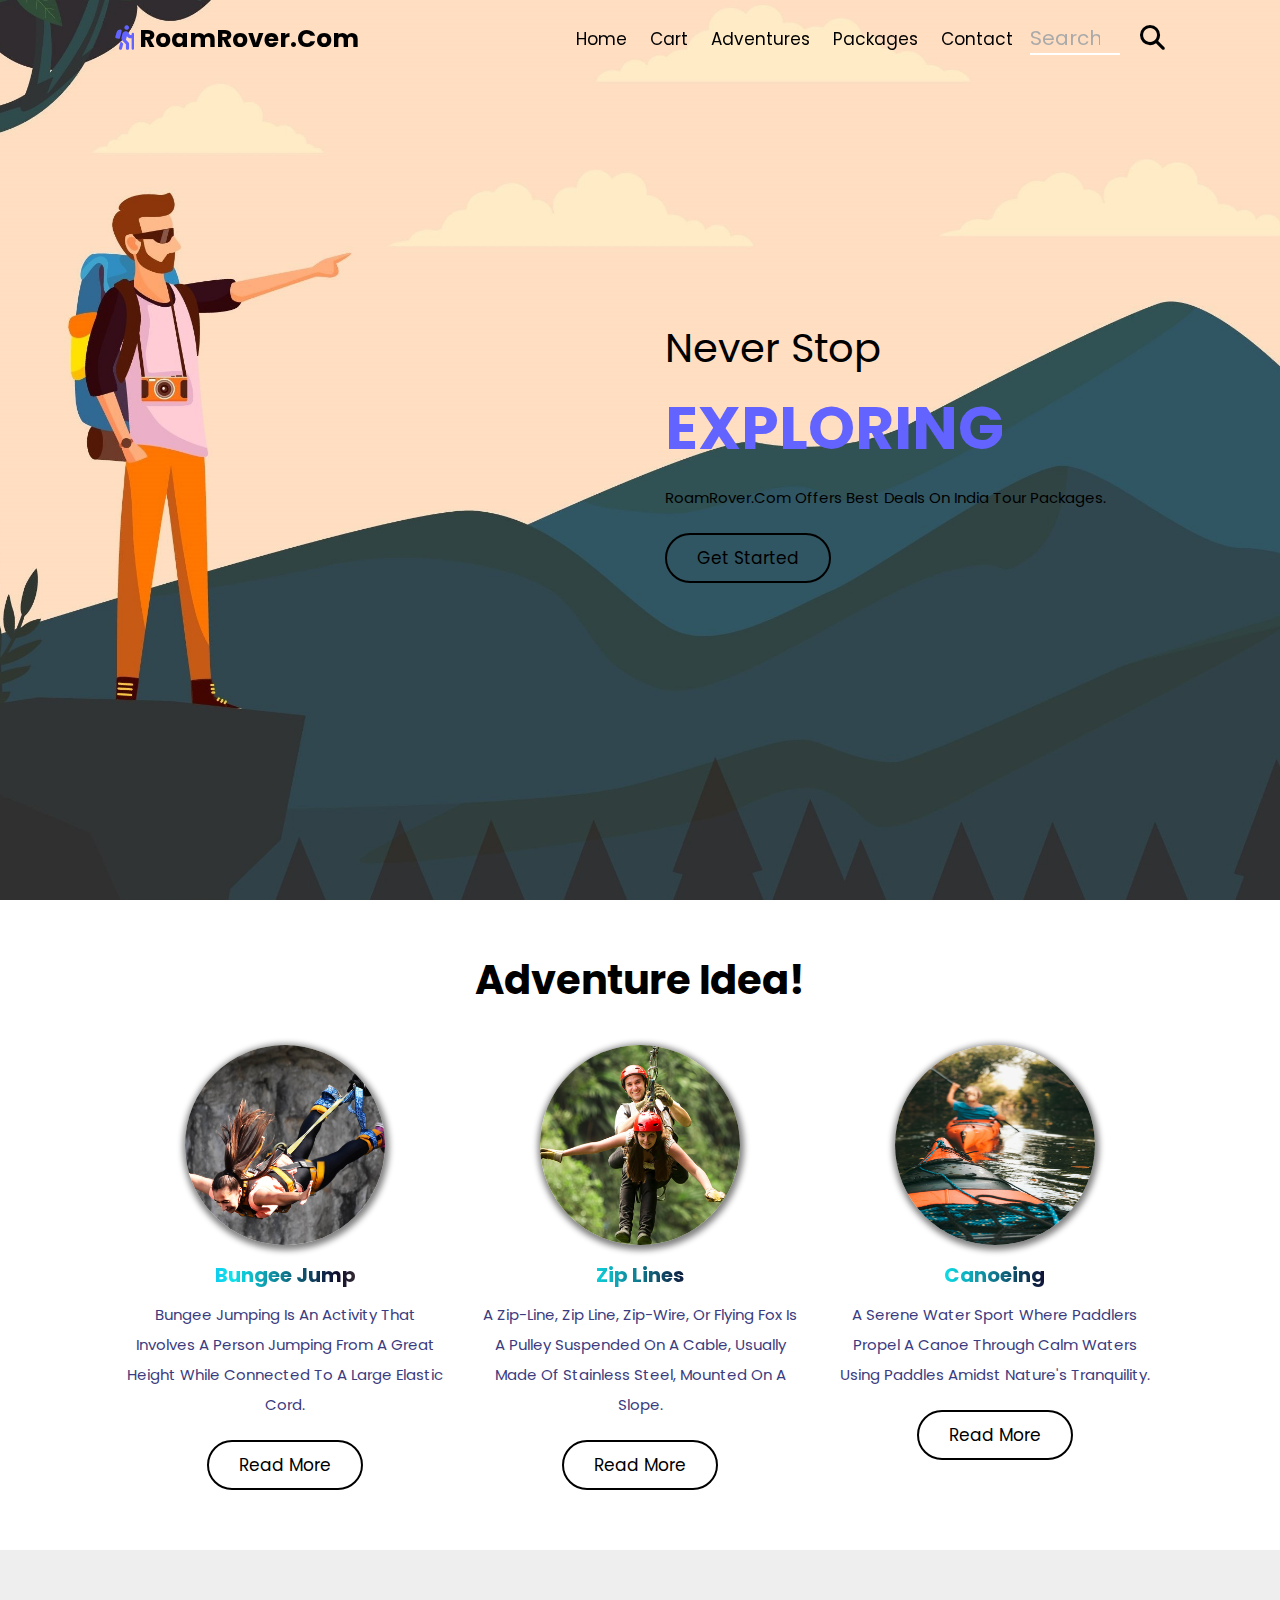
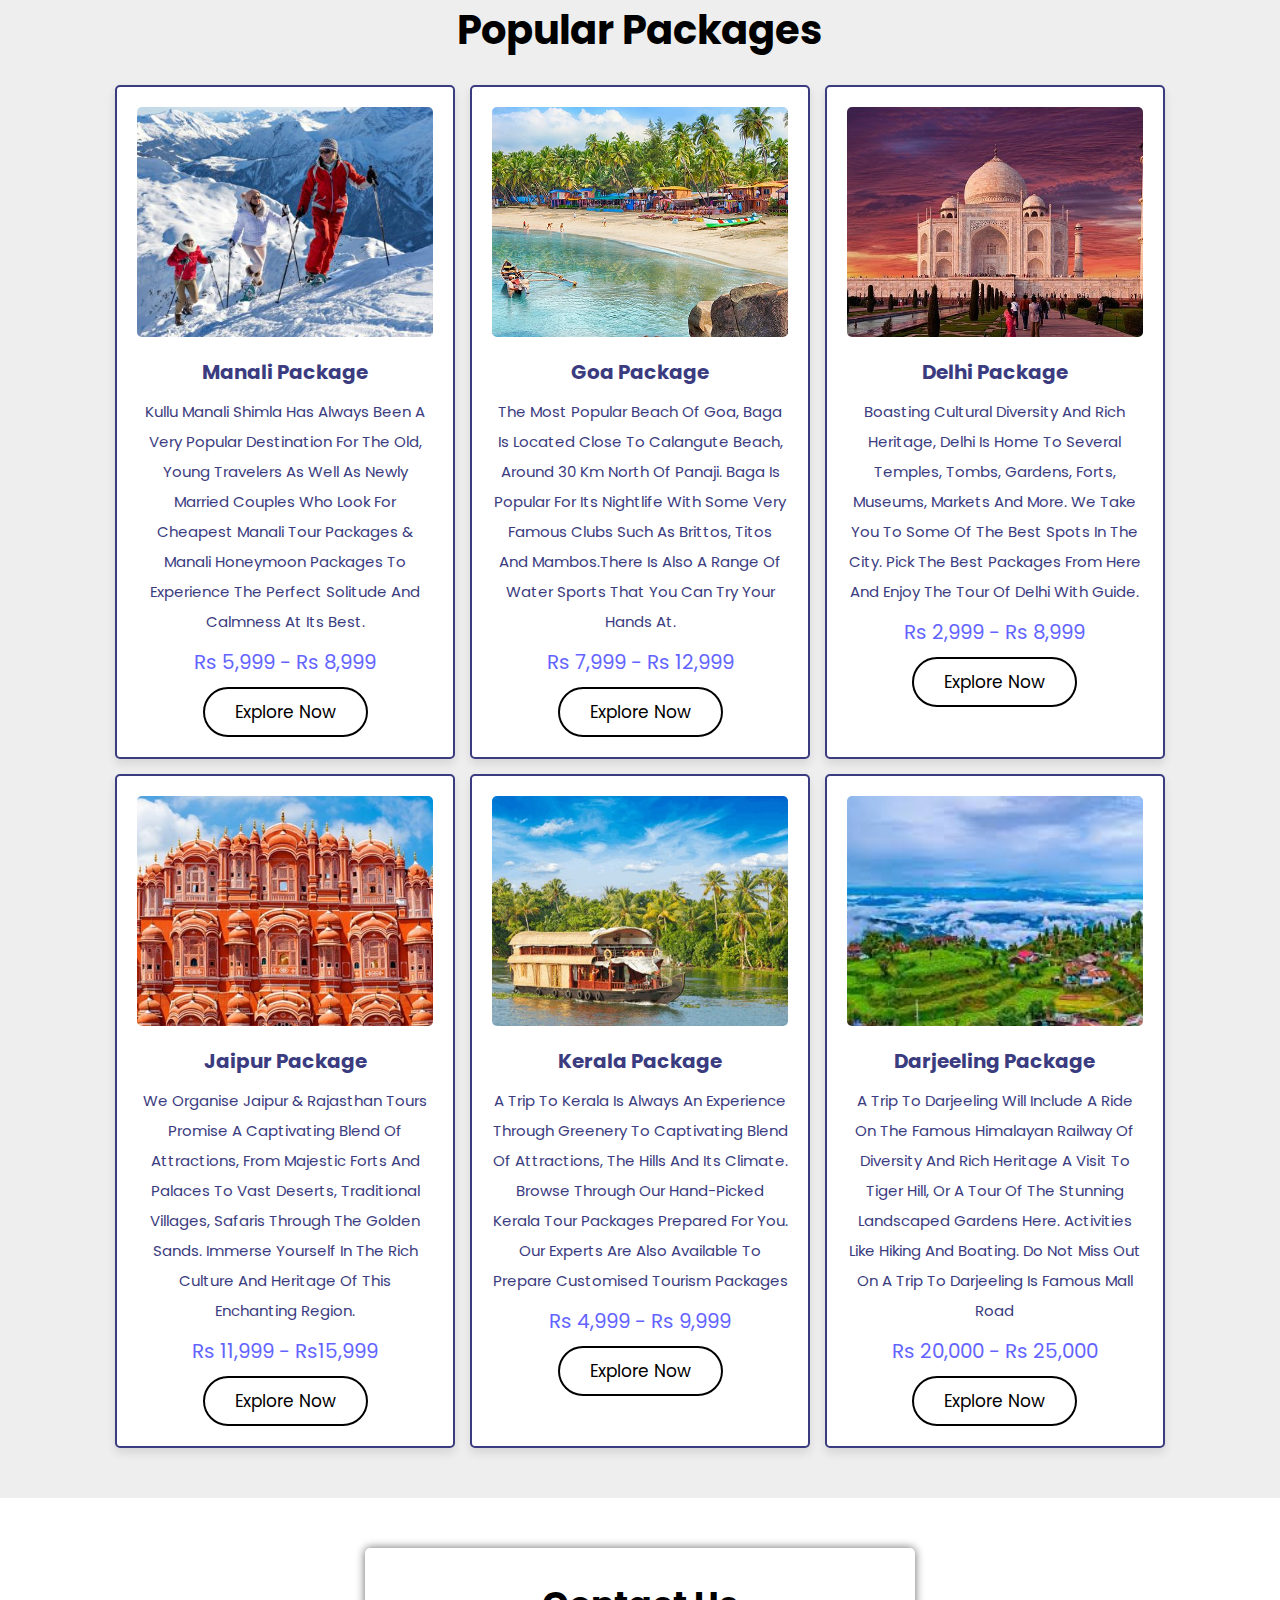
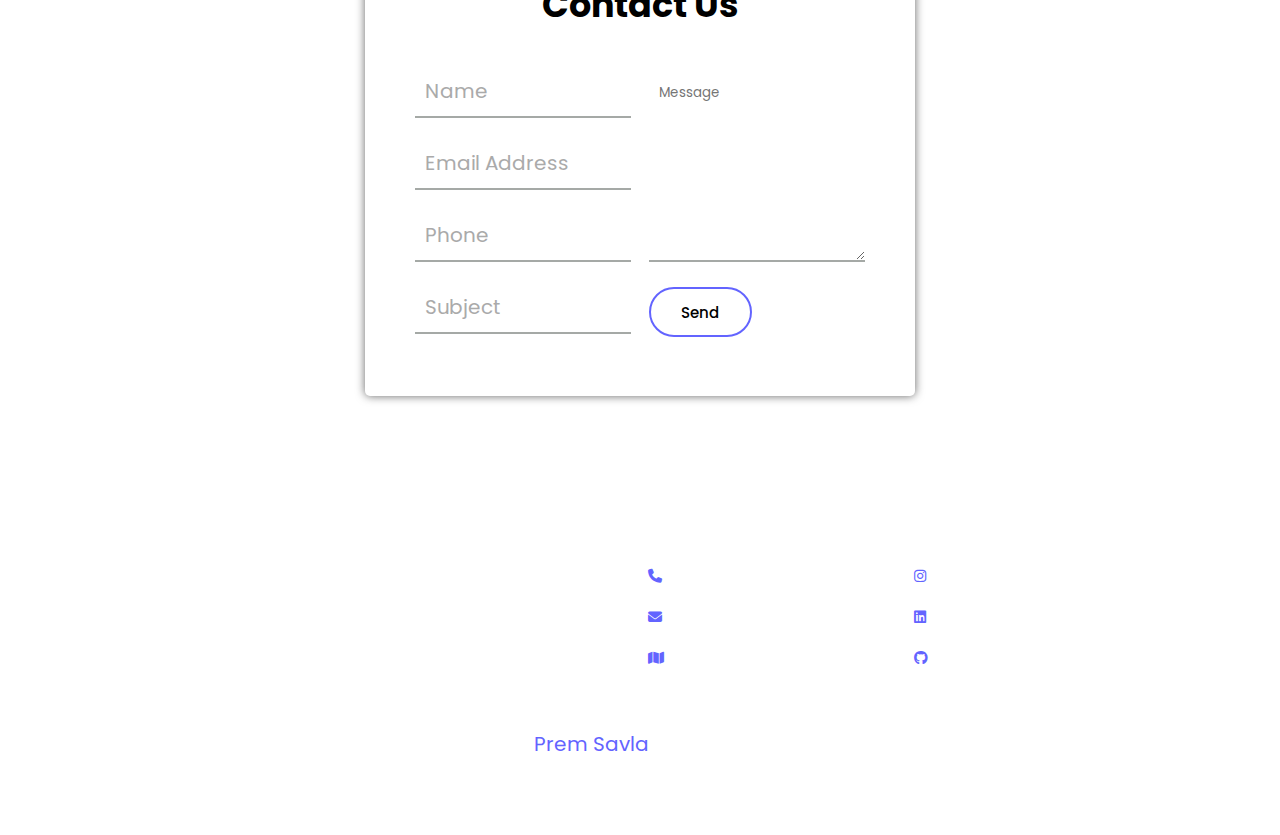
<file: index.html>
<!DOCTYPE html>
<html lang="en">
<head>
    <meta charset="UTF-8">
    <meta name="viewport" content="width=device-width, initial-scale=1.0">
    <title>Tour & Travel</title>
    <link rel="stylesheet" href="https://cdnjs.cloudflare.com/ajax/libs/font-awesome/6.1.1/css/all.min.css">
    <link rel="stylesheet" href="css/style.css">
    <!-- Iconscout Link  -->
    <link rel="stylesheet" href="https://unicons.iconscout.com/release/v2.1.6/css/unicons.css">

</head>
<body>
    <header class="header">
        <a href="#" class="logo"><i class="fas fa-hiking"></i> RoamRover.com</a>
        <nav class="navbar">
            <div id="nav-close" class="fas fa-times"></div>
            <a href="#home">home</a>
            <a href="./cart/cart.html">Cart</a>
            <a href="#category">Adventures</a>
            <a href="#packages">packages</a>
            <a href="#contact">contact</a>
        </nav>
        <form class="search"> 
            <input type="text" id="query" name="q" placeholder="Search">
          </form>
        <div class="icons">
            <div id="menu-btn" class="fas fa-bars"></div> 
            <div id="search-btn" class="fas fa-search"></div>
            
        </div>
    </header>

    <div class="search-form">
        <div id="close-search" class="fas fa-times"></div>
        <form action="">
        <input type="search" name="" placeholder="search here..." id="search-box">
        <label for="search-box" class="fas fa-search"></label>
        </form>
    </div>

    <section class="home" id="home">
   
        <div class="wrapper">
           
                <div class="box" style="background: url(images/home1.jpg) no-repeat;">
                <div class="content">
                    <span>never stop</span>
                    <h3 class="glow">exploring</h3>
                    <p>RoamRover.com offers best deals on India tour packages.</p>
                    <a href="#category" class="btn">get started</a>
                </div>
                </div>  
        </div>
    </section>

    <!-- Adventure section -->

    <section class="category" id="category">

        <h1 class="heading">Adventure Idea!</h1>
    
        <div class="box-container">
    
            <div class="box">
                <img src="images/category-1.jpg" alt="BungeeJumpingImg">
                <h3>bungee jump</h3>
                <p>Bungee jumping is an activity that involves a person jumping from a great height while connected to a large elastic cord.</p>
                <a href="https://en.wikipedia.org/wiki/Bungee_jumping" class="btn">read more</a>
            </div>
    
            <div class="box">
                <img src="images/category-2.jpg" alt="ZipLinesImg">
                <h3>zip lines</h3>
                <p>A zip-line, zip line, zip-wire, or flying fox is a pulley suspended on a cable, usually made of stainless steel, mounted on a slope.</p>
                <a href="https://en.wikipedia.org/wiki/Zip_line" class="btn">read more</a>
            </div>
    
            <div class="box">
                <img src="images/category-3.jpg" alt="canoeingImg">
                <h3>Canoeing</h3>
                <p>A serene water sport where paddlers propel a canoe through calm waters using paddles amidst nature's tranquility.</p>
                <a href="https://en.wikipedia.org/wiki/Canoeing" class="btn">read more</a>
            </div>
    
        </div>
    
    </section>
    <section class="packages" id="packages">

        <h1 class="heading">popular packages</h1>
    
        <div class="box-container">
    
            <div class="box">
                <div class="image">
                    <img src="images/img-1.jpg" alt="">
                </div>
                <div class="content">
                    <h3>Manali Package</h3>
                    <p>Kullu Manali Shimla has always been a very popular destination for the old, young travelers as well as newly married couples who look for cheapest Manali tour packages &amp; Manali Honeymoon Packages to experience the perfect solitude and calmness at its best.</p>
                    <div class="price">Rs 5,999 - Rs 8,999</div>
                    <a href="#contact" class="btn">explore now</a>
                </div>
            </div>
    
            <div class="box">
                <div class="image">
                    <img src="images/img-2.jpg" alt="">
                </div>
                <div class="content">
                    <h3>Goa Package</h3>
                    <p>The most popular beach of Goa, Baga is located close to Calangute beach, around 30 Km North of Panaji. Baga is popular for its nightlife with some very famous clubs such as Brittos, Titos and Mambos.There is also a range of water sports that you can try your hands at.</p>
                    <div class="price">Rs 7,999 - Rs 12,999</div>
                    <a href="#contact" class="btn">explore now</a>
                </div>
            </div>
    
            <div class="box">
                <div class="image">
                    <img src="images/img-3.jpg" alt="">
                </div>
                <div class="content">
                    <h3>Delhi Package</h3>
                    <p>Boasting cultural diversity and rich heritage, Delhi is home to several temples, tombs, gardens, forts, museums, markets and more. We take you to some of the best spots in the city. Pick the best packages from here and enjoy the tour of Delhi with guide.</p>
                    <div class="price">Rs 2,999 - Rs 8,999</div>
                    <a href="#contact" class="btn">explore now</a>
                </div>
            </div>
    
            <div class="box">
                <div class="image">
                    <img src="images/img-4.jpg" alt="">
                </div>
                <div class="content">
                    <h3>Jaipur Package</h3>

                    <p>We organise Jaipur &amp; Rajasthan tours promise a captivating blend of attractions, from majestic forts and palaces to vast deserts, traditional villages, safaris through the golden sands. Immerse yourself in the rich culture and heritage of this enchanting region. </p>
                    <div class="price">Rs 11,999 - Rs15,999</div>

                   

                    <a href="#contact" class="btn">explore now</a>
                </div>
            </div>
    
            <div class="box">
                <div class="image">
                    <img src="images/img-5.jpg" alt="">
                </div>
                <div class="content">
                    <h3>Kerala Package</h3>
                    <p>A trip to Kerala is always an experience through greenery to captivating blend of attractions, the hills and its climate. Browse through our hand-picked Kerala tour packages prepared for you. Our experts are also available to prepare customised tourism packages</p>
                    <div class="price">Rs 4,999 - Rs 9,999</div>
                    <a href="#contact" class="btn">explore now</a>
                </div>
            </div>
    
            <div class="box">
                <div class="image">
                    <img src="images/img-6.jpg" alt="">
                </div>
                <div class="content">
                    <h3>Darjeeling Package</h3>
                    <p>A trip to Darjeeling will include a ride on the famous Himalayan Railway of diversity and rich heritage a visit to Tiger Hill, or a tour of the stunning landscaped gardens here. Activities like hiking and boating. Do not miss out on a trip to Darjeeling Is famous Mall Road</p>
                    <div class="price">Rs 20,000 - Rs 25,000</div>
                    <a href="#contact" class="btn">explore now</a>
                </div>
            </div>
    
        </div>
    
    </section>
    <section class="contact" id="contact">
    
    <div class="wrapper1">
        <div class="title1">
          <h1>Contact us</h1>
        </div>
        <div class="contact-form">
            <form method = "post" action = "contact_us.php">
          <div class="input-fields">
            
            <input type="text" class="input"  placeholder="Name" name="name">
            <input type="email" class="input"  placeholder="Email Address" name="email" pattern=".+@gmail\.com">
            <input type="phone" class="input"  placeholder="Phone" name="phone">
            <input type="text" class="input"  placeholder="Subject" name="subject">
          </div>
          <div class="msg">
            <textarea placeholder="Message" name="message"></textarea> <br>
            <div class="btn1"><button type="submit">send <i class="uil uil-message"></i></div>
          </div>
          </form>
        </div>
        </div> 
    
    </section>
    <section class="footer">

        <div class="box-container">
    
            <div class="box">
                <h3>Quick links</h3>
                <a href="#home">home</a>    
                <a href="#packages">packages</a>
                <a href="#query">query</a>
            </div>
    
            <div class="box">
                <h3>extra links</h3>
                <a href="#contact">ask questions</a>
                <a href="#">terms of use</a>
                <a href="#">privacy policy</a>
            </div>
    
            <div class="box">
                <h3>contact info</h3>
                <a href="tel:+9930235757"> <i class="fas fa-phone"></i> +91 9930235757 </a>
                <a href="mailto: premsavla@gmail.com"> <i class="fas fa-envelope"></i> premsavla@gmail.com </a>
                <a href="#"> <i class="fas fa-map"></i> Mumbai, india - 421201 </a>
            </div>
    
            <div class="box">
                <h3>follow us</h3>
                <a href="https://www.instagram.com/prem.savla"> <i class="fab fa-instagram"></i> instagram </a>
                <a href="https://www.linkedin.com/in/premsavla"> <i class="fab fa-linkedin"></i> linkedin </a>
                <a href="https://github.com/prem-savla"> <i class="fab fa-github"></i> github </a>
            </div>
        </div>
        <div class="credit">created by <span><a class="portfolio"href="./Portfolio/index.html">prem savla</a></span> || all rights reserved!<br><p style="font-size:x-small;">Click on me for my Portfolio!</p></div>
    </section>
    <span style="text-align: center;"></span>
    <!-- footer section ends -->
    <script src="js/script.js"></script>
</body>
</html>
</file>
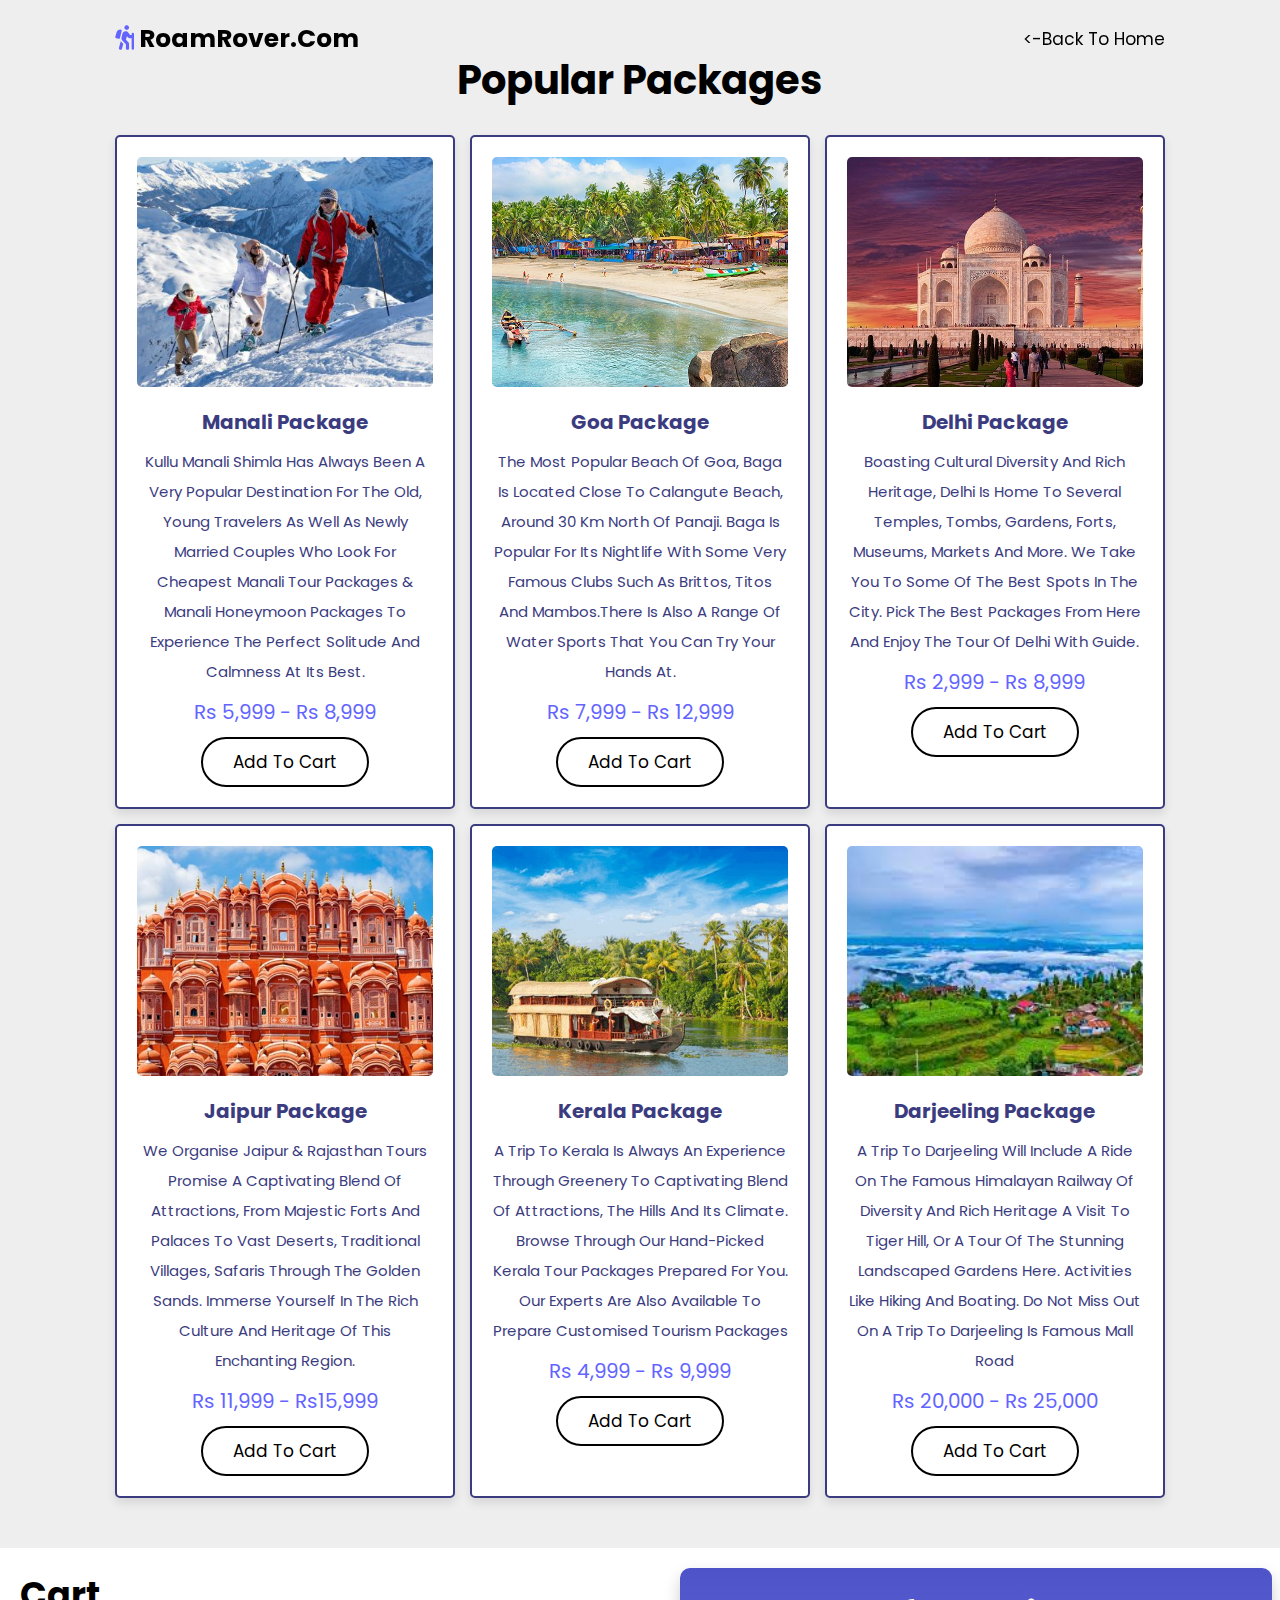
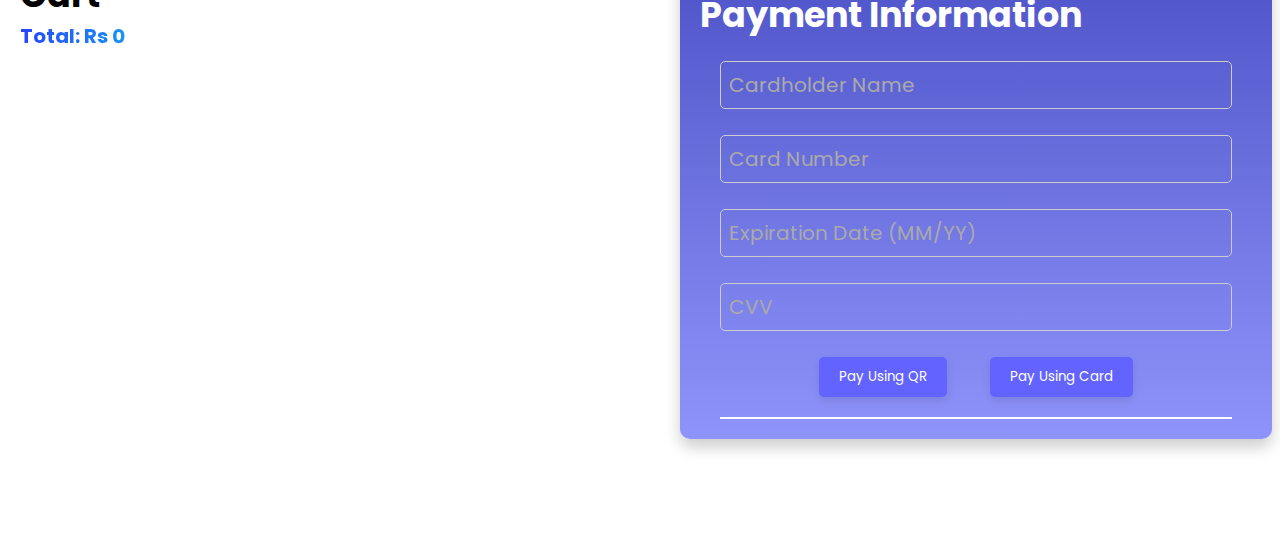
<file: cart/cart.html>
<!DOCTYPE html>
<html lang="en">
<head>
<meta charset="UTF-8">
<meta name="viewport" content="width=device-width, initial-scale=1.0">
<link rel="stylesheet" href="https://cdnjs.cloudflare.com/ajax/libs/font-awesome/6.1.1/css/all.min.css">
    <link rel="stylesheet" href="https://unicons.iconscout.com/release/v2.1.6/css/unicons.css">
<title>Cart Order Page</title>
<link rel="stylesheet" href="./cart_style.css">
<link rel="stylesheet" href="../css/style.css">
</head>
<body>
    <header class="header">
        <a href="#" class="logo"><i class="fas fa-hiking"></i> RoamRover.com</a>
        <nav class="navbar">
            <div id="nav-close" class="fas fa-times"></div>
            <a href="../index.html"> <-Back To home</a>
            
        </nav>
       
    </header>
    <section class="packages" id="packages">

        <h1 class="heading">popular packages</h1>
    
        <div class="box-container">
    
            <div class="box">
                <div class="image">
                    <img src="images/img-1.jpg" alt="">
                </div>
                <div class="content">
                    <h3>Manali Package</h3>
                    <p>Kullu Manali Shimla has always been a very popular destination for the old, young travelers as well as newly married couples who look for cheapest Manali tour packages &amp; Manali Honeymoon Packages to experience the perfect solitude and calmness at its best.</p>
                    <div class="price">Rs 5,999 - Rs 8,999</div>
                    <button onclick="addToCart('item1', 'Manali Package', 5999)" class="btn">Add to Cart</button>
                </div>
            </div>
    
            <div class="box">
                <div class="image">
                    <img src="images/img-2.jpg" alt="">
                </div>
                <div class="content">
                    <h3>Goa Package</h3>
                    <p>The most popular beach of Goa, Baga is located close to Calangute beach, around 30 Km North of Panaji. Baga is popular for its nightlife with some very famous clubs such as Brittos, Titos and Mambos.There is also a range of water sports that you can try your hands at.</p>
                    <div class="price">Rs 7,999 - Rs 12,999</div>
                    <button onclick="addToCart('item2', 'Goa Package', 7999)" class="btn">Add to Cart</button>
                </div>
            </div>
    
            <div class="box">
                <div class="image">
                    <img src="images/img-3.jpg" alt="">
                </div>
                <div class="content">
                    <h3>Delhi Package</h3>
                    <p>Boasting cultural diversity and rich heritage, Delhi is home to several temples, tombs, gardens, forts, museums, markets and more. We take you to some of the best spots in the city. Pick the best packages from here and enjoy the tour of Delhi with guide.</p>
                    <div class="price">Rs 2,999 - Rs 8,999</div>
                    <button onclick="addToCart('item3', 'Delhi Package', 2999)" class="btn">Add to Cart</button>
                </div>
            </div>
    
            <div class="box">
                <div class="image">
                    <img src="images/img-4.jpg" alt="">
                </div>
                <div class="content">
                    <h3>Jaipur Package</h3>

                    <p>We organise Jaipur &amp; Rajasthan tours promise a captivating blend of attractions, from majestic forts and palaces to vast deserts, traditional villages, safaris through the golden sands. Immerse yourself in the rich culture and heritage of this enchanting region. </p>
                    <div class="price">Rs 11,999 - Rs15,999</div>

                   

                    <button onclick="addToCart('item4', 'Jaipur Package', 11999)" class="btn">Add to Cart</button>
                </div>
            </div>
    
            <div class="box">
                <div class="image">
                    <img src="images/img-5.jpg" alt="">
                </div>
                <div class="content">
                    <h3>Kerala Package</h3>
                    <p>A trip to Kerala is always an experience through greenery to captivating blend of attractions, the hills and its climate. Browse through our hand-picked Kerala tour packages prepared for you. Our experts are also available to prepare customised tourism packages</p>
                    <div class="price">Rs 4,999 - Rs 9,999</div>
                    <button onclick="addToCart('item5', 'Kerala Package', 4999)" class="btn">Add to Cart</button>
                </div>
            </div>
    
            <div class="box">
                <div class="image">
                    <img src="images/img-6.jpg" alt="">
                </div>
                <div class="content">
                    <h3>Darjeeling Package</h3>
                    <p>A trip to Darjeeling will include a ride on the famous Himalayan Railway of diversity and rich heritage a visit to Tiger Hill, or a tour of the stunning landscaped gardens here. Activities like hiking and boating. Do not miss out on a trip to Darjeeling Is famous Mall Road</p>
                    <div class="price">Rs 20,000 - Rs 25,000</div>
                    <button onclick="addToCart('item6', 'Darjeeling Package', 20000)" class="btn">Add to Cart</button>
                </div>
            </div>
    
        </div>
    
    </section>

<div class="split">
    <div class="cart left">
        <h2>Cart</h2>
        <div class="cart-content" id="cartItems">
            <!-- Cart items will be displayed here -->
        </div>
        <p style=>Total: Rs <span id="total">0</span></p>
    </div>
    <div class="payment-form right">
        <h2>Payment Information</h2>
        <form id="paymentForm">
            <input type="text" placeholder="Cardholder Name" required><br>
            <input type="text" placeholder="Card Number" required><br>
            <input type="text" placeholder="Expiration Date (MM/YY)" required><br>
            <input type="text" placeholder="CVV" required><br>
            <div>
            <button onclick="unhide()">Pay Using QR </button>
            <button onclick="alert('Payment Done!')"type="submit" >Pay Using Card </button>
            </div>
            
        </form>
    </div>
</div>
<section>
    <div class="containerPop">
    </div>
</section>

<script src="./script.js"></script>
</body>
</html>
</file>
<file: css/style.css>
@import url("https://fonts.googleapis.com/css2?family=Poppins:ital,wght@0,100;0,300;0,400;0,500;0,600;1,100;1,300&display=swap");

* {
  font-family: "Poppins", sans-serif;
  margin: 0;
  padding: 0;
  box-sizing: border-box;
  outline: none;
  border: none;
  text-decoration: none;
  text-transform: capitalize;
  transition: 0.2s linear;
}
html {
  font-size: 62.5%;
  overflow-x: hidden;
  scroll-behavior: smooth;
  scroll-padding-top: 5rem;
}

section {
  padding: 5rem 9%;
}
.btn {
  margin-top: 1rem;
  display: inline-block;
  border: 0.2rem solid black;
  color: black;
  cursor: pointer;
  background: none;
  font-size: 1.7rem;
  padding: 1rem 3rem;
  border-radius: 40px;
}
.btn:hover {
  border: 0.2rem solid #3B3C80;
  background: #3B3C80;
  color: white;
}
.heading {
  text-align: center;
  margin-bottom: 2.5rem;
  font-size: 4rem;
  color: black;
}
.header {
  position: fixed;
  top: 0;
  left: 0;
  right: 0;
  padding: 2rem 9%;
  z-index: 1000;
  display: flex;
  align-items: center;
}
.header.active {
  background: #fff;
  box-shadow: 0 0.5rem 1rem rgba(0, 0, 0, 0.1);
}
.header .logo {
  margin-right: auto;
  font-size: 2.5rem;
  color: black;
  font-weight: bolder;
}

.wrapper1 {
  margin-left: auto;
  margin-right: auto;
  top: 50%;
  left: 50%;
  width: 100%;
  max-width: 550px;
  padding: 30px;
  border-radius: 5px;
  box-shadow: 0 0 10px rgba(0, 0, 0, 0.6);
}

.wrapper1 .title1 h1 {
  color: black;
  text-align: center;
  margin-bottom: 25px;
  font-size: 3.5rem;
}

.contact-form {
  display: flex;
}

.uil {
  height: 50px;
  width: 50px;
}

.input-fields {
  display: flex;
  flex-direction: column;
  margin-right: 4%;
}

.input-fields,
.msg {
  width: 60%;
}

.input-fields .input,
.msg textarea {
  margin: 10px 0;
  background: transparent;
  border: 0px;
  border-bottom: 2px solid #5f66618f;
  padding: 10px;
  color: black;
  width: 100%;
}

.msg textarea {
  height: 189px;
}
.msg .btn1 {
  margin-top: 1rem;
  display: inline-block;
  border: 0.2rem solid #6364FF
  ;
  color: black;
  cursor: pointer;
  font-size: 1.7rem;
  padding: 1rem 3rem;
  border-radius: 40px;
  background: none;
}
.btn1 button[type="submit"] {
  background-color: transparent;
  font-size: 15px;
  font-weight: 500;
}

i {
  color: #6364FF;
}

.header .navbar a {
  margin-left: 2rem;
  font-size: 1.7rem;
  color: black;
}
.header .navbar a:hover {
  color: #6364FF
  ;
}
.header .navbar #nav-close {
  font-size: 5rem;
  cursor: pointer;
  color: black;
  display: none;
}
.header .icons a,
.header .icons div {
  font-size: 2.5rem;
  margin-left: 2rem;
  cursor: pointer;
  color: black;
}

.header.icons a:hover,
.header.icons div:hover {
  color: #6364FF
  ;
}
.header #menu-btn {
  display: none;
}

.search-form {
  position: fixed;
  top: 0;
  left: 0;
  height: 100%;
  width: 100%;
  background: rgba(0, 0, 0, 0.8);
  display: flex;
  align-items: center;
  justify-content: center;
  z-index: 10000;
  transform: translateY(-110%);
}

.search-form.active {
  transform: translateY(0%);
}

#close-search {
  position: absolute;
  top: 1.5rem;
  right: 2.5rem;
  cursor: pointer;
  color: white;
  font-size: 5rem;
}
#close-search:hover {
  color: #6364FF
  ;
}
.search{
  width: 7vw;
  margin-left:1.7rem ;
  margin-right: 0rem;
 padding: 0%;
  border-bottom: 0.2rem solid white;
  align-items: center;
  color: black;
}
form {
  width: 90vw;
  margin: 0 2rem;
  padding-bottom: 2rem;
  border-bottom: 0.2rem solid white;
  display: flex;
  align-items: center;
}
form input {
  width: 100%;
  font-size: 2rem;
  color: white;
  text-transform: none;
  background: none;
  padding-right: 2rem;
}

form input::placeholder {
  color: #aaa;
}

form label {
  font-size: 3rem;
  cursor: pointer;
  color: white;
}
form label:hover {
  color: #6364FF
  ;
}
.home {
  padding: 0;
}
.home .box {
  min-height: 100vh;
  display: flex;
  align-items: center;
  background-size: cover !important;
  background-position: center !important;
  justify-content: flex-end;
  padding: 2rem 9%;
}

.home .content {
  width: 50rem;
}
.home .content span {
  font-size: 4rem;
  color: black;
}
.home .content h3 {
  font-size: 6rem;
  color: #6364FF
;
  padding-top: 0.5rem;
  text-transform: uppercase;
}
.home .content p {
  line-height: 2;
  color: black;
  font-size: 1.5rem;
  padding: 1rem 0;
}
.category .box-container {
  display: -ms-grid;
  display: grid;
  -ms-grid-columns: (minmax(29rem, 1fr)) [auto-fit];
  grid-template-columns: repeat(auto-fit, minmax(29rem, 1fr));
  gap: 1.5rem;
}

.category .box-container .box {
  text-align: center;
  padding: 1rem;
}
.category .box-container .box img {
  height: 20rem;
  width: 20rem;
  border-radius: 50%;
  margin-bottom: 1rem;
  box-shadow: 1px 2px 6px 3px grey;
}
.category .box-container .box h3 {
  font-size: 2rem;
  background: linear-gradient(to right, #2545fc,
  #0de3eb, #100a2e, #eedd44);
  -webkit-text-fill-color: transparent;
  -webkit-background-clip: text;
}

.category .box-container .box p {
  font-size: 1.5rem;
  color: #3B3C80;
  padding: 1rem 0;
  line-height: 2;
}
.packages {
  background: #eee;
}

.packages .box-container {
  display: -ms-grid;
  display: grid;
  -ms-grid-columns: (minmax(32rem, 1fr)) [auto-fit];
  grid-template-columns: repeat(auto-fit, minmax(32rem, 1fr));
  gap: 1.5rem;
}

.packages .box-container .box {
  text-align: center;
  background: #fff;
  border: 0.2rem solid #3B3C80;
  -webkit-box-shadow: 0 0.5rem 1rem rgba(0, 0, 0, 0.1);
  box-shadow: 0 0.5rem 1rem rgba(0, 0, 0, 0.1);
  border-radius: 0.5rem;
}

.packages .box-container .box:hover {
  background: #3B3C80;
}

.packages .box-container .box:hover .content > * {
  color: #fff;
}

.packages .box-container .box:hover .btn {
  border-color: #fff;
}

.packages .box-container .box:hover .btn:hover {
  background: #fff;
  color: #3B3C80;
}

.packages .box-container .box .image {
  height: 25rem;
  overflow: hidden;
  padding: 2rem;
  padding-bottom: 0;
  border-radius: 0.5rem;
}

.packages .box-container .box .image img {
  height: 100%;
  width: 100%;
  -o-object-fit: cover;
  object-fit: cover;
  border-radius: 0.5rem;
}

.packages .box-container .box .content {
  padding: 2rem;
}

.packages .box-container .box .content h3 {
  font-size: 2rem;
  color: #3B3C80;
}

.packages .box-container .box .content p {
  font-size: 1.5rem;
  color: #3B3C80;
  padding: 1rem 0;
  line-height: 2;
}

.packages .box-container .box .content .price {
  font-size: 2rem;
  color: #6364FF;
}

.footer {
  background: -webkit-gradient(
      linear,
      left top,
      left bottom,
      from(rgba(0, 0, 0, 0.5)),
      to(rgba(0, 0, 0, 0.5))
    ),
    url(../images/footer-bg.jpg) no-repeat;
  background: linear-gradient(rgba(0, 0, 0, 0.5), rgba(0, 0, 0, 0.5)),
    url(../images/footer.jpg) no-repeat;
  background-size: cover;
  background-position: center;
  background-attachment: fixed;
}

.footer .box-container {
  display: -ms-grid;
  display: grid;
  -ms-grid-columns: (minmax(25rem, 1fr)) [auto-fit];
  grid-template-columns: repeat(auto-fit, minmax(25rem, 1fr));
  gap: 1.5rem;
}

.footer .box-container .box h3 {
  font-size: 2rem;
  padding: 1.5rem 0;
  color: #fff;
}

.footer .box-container .box a {
  display: block;
  font-size: 1.4rem;
  color: #fff;
  padding: 1rem 0;
}

.footer .box-container .box a i {
  color: #6364FF
  ;
  padding-right: 0.5rem;
}

.footer .box-container .box a:hover {
  color: #6364FF
  ;
}

.footer .box-container .box a:hover i {
  padding-right: 2rem;
}

.footer .credit {
  text-align: center;
  margin-top: 2.5rem;
  padding: 1rem;
  padding-top: 2.5rem;
  font-size: 2rem;
  color: #fff;
}

.footer .credit span {
  color: #6364FF
  ;
}

@media (max-width: 1200px) {
  .header {
    padding: 2rem;
  }
  section {
    padding: 3rem 2rem;
  }
}

@media (max-width: 991px) {
  html {
    font-size: 55%;
  }
  .home .box {
    padding: 2rem;
    justify-content: center;
    background-position: right !important;
  }
  .home .box .conent {
    text-align: center;
  }
  .home .box .conent span {
    font-size: 3rem;
  }
  .home .box .conent h3 {
    font-size: 4rem;
  }
}
@media (max-width: 768px) {
  .header #menu-btn {
    display: inline-block;
  }
  .header .navbar {
    position: fixed;
    top: 0;
    left: -110%;
    background: white;
    z-index: 10000;
    width: 35rem;
    height: 100%;

    display: flex;
    flex-flow: column;
    align-items: center;
    justify-content: center;
  }
  .header .navbar.active {
    left: 0;
    box-shadow: 0 0 0 100vw rgba(0, 0, 0, 0.8);
  }
  .header .navbar a {
    margin: 1rem 0;
    font-size: 3rem;
  }
  .header .navbar #nav-close {
    display: block;
    position: absolute;
    top: 1rem;
    right: 2rem;
  }
  .contact-form {
    flex-direction: column;
  }
  .msg textarea {
    height: 80px;
  }
  .input-fields,
  .msg {
    width: 100%;
  }
  .input, textarea {
    width: 60vw !important;
  }
  .msg {
    margin-left: -20px;
  }
  form {
    flex-direction: column;
    width: 70vw;
  }
}

@media (max-width: 450px) {
  html {
    font-size: 50%;
  }
  .heading {
    font-size: 3rem;
  }
    .input, textarea {
    width: 70vw !important;
  }
  form {
    width: 50vw;
  }
  .wrapper1 {
    padding: 10px;
  }
}
a.portfolio:link{
  color:#6364FF;
}
a.portfolio:visited{
  color:#6364FF;
}
a.portfolio{
  font-size: 2rem;
}
a.portfolio:hover{
  font-size: 1.85rem;

  transition: font-size 250ms ease-out
}
.glow {
 
 
  -webkit-animation: glow 1s ease-in-out infinite alternate;
  -moz-animation: glow 1s ease-in-out infinite alternate;
  animation: glow 1s ease-in-out infinite alternate;
}

@-webkit-keyframes glow {
  from {
    text-shadow: 0 0 10px #fff, 0 0 20px #d1b8e9, 0 0 30px #d1b8e9, 0 0 20px #d1b8e9;
  }
  to {
    text-shadow: 0 0 20px #fff, 0 0 30px #bc89ec, 0 0 40px #bc89ec, 0 0 30px #bc89ec;
  }
}
</file>
<file: cart/cart_style.css>
.payment-form {
        background: linear-gradient(to bottom, #4e54c8, #8f94fb);
        padding: 20px;
        border-radius: 10px;
        box-shadow: 0 8px 16px rgba(0, 0, 0, 0.2);
        color: #fff;
    }
    .payment-form h2 {
        margin-top: 0;
        margin-bottom: 20px;
    }
    .payment-form input {
        margin-bottom: 10px;
        width: 100%;
        padding: 8px;
        box-sizing: border-box;
        border: 1px solid #ccc;
        border-radius: 5px;
    }
    .payment-form button {
        background-color: #6364FF;
        color: #fff;
        border: none;
        border-radius: 5px;
        padding: 10px 20px;
        cursor: pointer;
        box-shadow: 0 4px 8px rgba(0, 0, 0, 0.1);
        transition: background-color 0.3s ease;
        margin-right:20px;
        margin-left:20px;
    }
    .payment-form button:hover {
        background-color: #1c368d;
        box-shadow: 0 8px 16px rgba(0, 0, 0, 0.2);
    }
    #paymentForm{
        display: flex;
        flex-direction: column;
        max-width: 40vw;
    }
    .cart>h2 {
        font-size: 3.5rem;
    }
    #cartItems>div>p{
        font-size: 2rem;
    }
    .cart>p{
        font-size: 2rem;
        font-weight: 700;
        background: linear-gradient(to right, #2545fc,
        #0de3eb, #100a2e, #eedd44);
        -webkit-text-fill-color: transparent;
        -webkit-background-clip: text;
    }
    .payment-form>h2{
        font-size: 3.5rem;
    }
    .split {
        display: flex;
        justify-content: space-between;
        margin: 20px;
       
    }
    .left {
        flex: 1;
        margin-right: 10px;
        min-width: 50vw
    }
    .right {
        flex: 1;
        margin-left: 10px;
    }
    .remove {
        background-color:#6364FF; 
        border: none;
        color: white;
        padding: 5px 10px;
        text-align: center;
        text-decoration: none;
        display: inline-block;
        font-size: 12px;
        margin: 2px 1px;
        cursor: pointer;
        border-radius: 10px;
        transition-duration: 0.15s;

      }
      
      .remove:hover {
        background-color:rgb(197, 197, 237); 
      }
      
      .remove:active {
        transform: scale(0.95); /* Scale down when clicked */
      }

      .hide {
        display:hidden;
        
  
      }
      .unhide{
        position: fixed;
        top:20vh;
        left: 35vw;
        padding: 20px;
        height:60vh;
        width: 30vw;
        box-shadow: 0 4px 8px 0 rgba(0, 0, 0, 0.2), 0 6px 20px 0 rgba(0, 0, 0, 0.19);
        background-color:#f7f7f7 ;
        display: flex;
        flex-direction: column;
        align-items: center;
      }

      .containerPop>img{
        
        margin: 10px;
        height: 40vh;
        width: 20vw;
      }
      .total{
        text-align: center;
        font-size: 2.5rem;
      }
      .containerPop>button{
        width:20vw;
        font-size: 2rem;
      }
</file>
